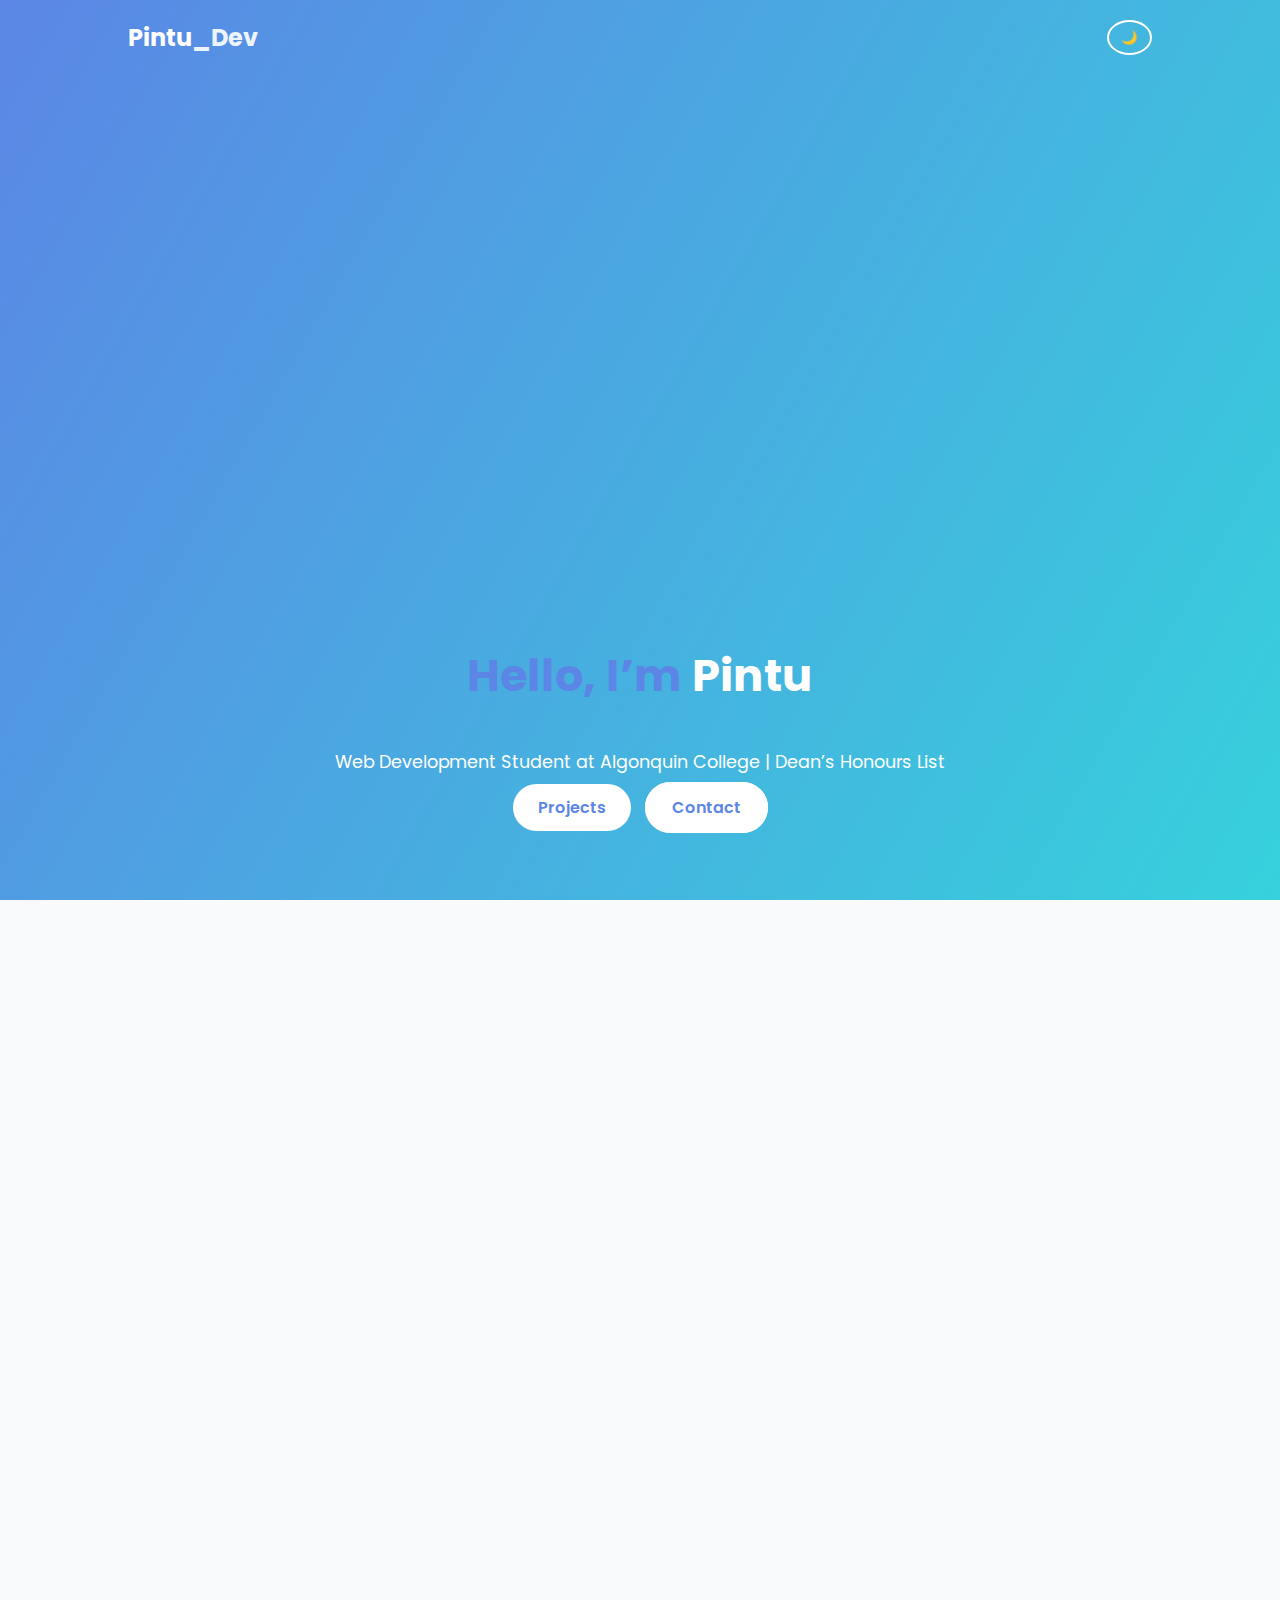
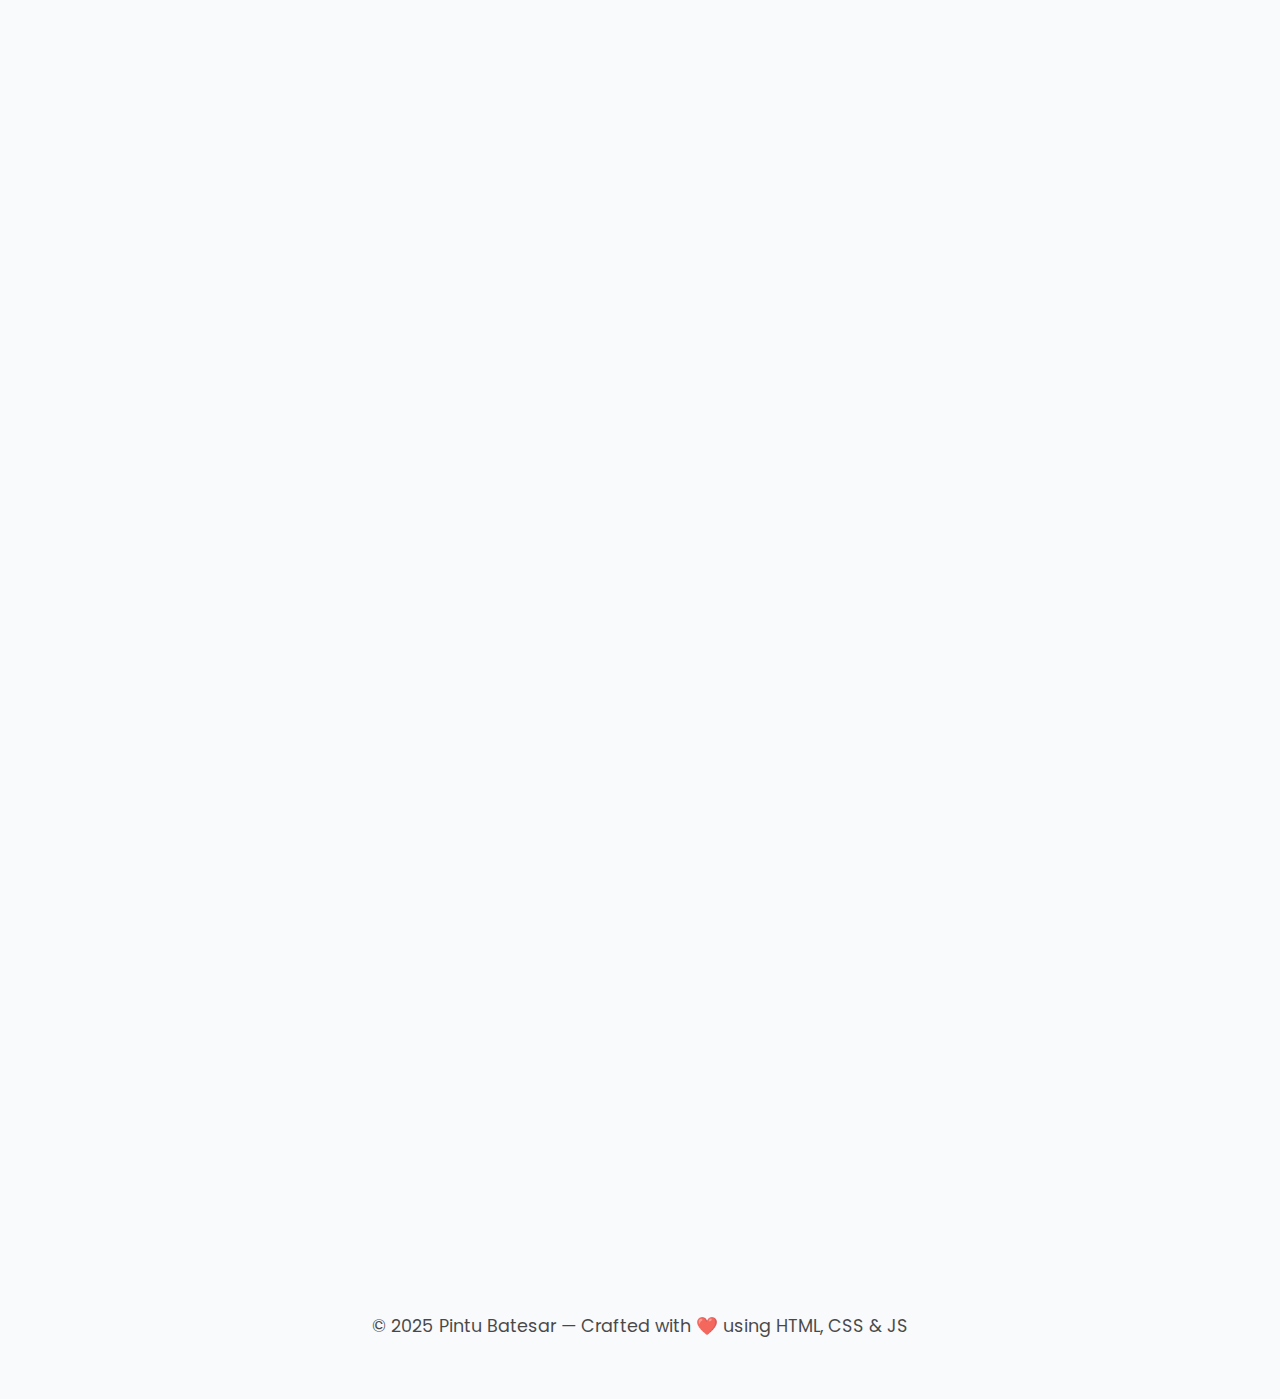
<file: index.html>
<!DOCTYPE html>
<html lang="en">
<head>
  <meta charset="UTF-8" />
  <meta name="viewport" content="width=device-width, initial-scale=1.0" />
  <title>Pintu Batesar | Web Developer Portfolio</title>
  <link href="https://fonts.googleapis.com/css2?family=Poppins:wght@300;400;600&display=swap" rel="stylesheet" />
  <link rel="stylesheet" href="style.css" />
</head>
<body>
  <header id="hero">
    <nav>
      <h1 class="logo">Pintu<span>_Dev</span></h1>
      <button id="theme-toggle">🌙</button>
    </nav>
    <div class="hero-content">
      <h2>Hello, I’m <span>Pintu</span></h2>
      <h3 class="typed"></h3>
      <p>Web Development Student at Algonquin College | Dean’s Honours List</p>
      <div class="hero-buttons">
        <a href="#projects" class="btn">Projects</a>
        <a href="#contact" class="btn btn-outline">Contact</a>
      </div>
    </div>
  </header>

  <section id="about" class="fade-up">
    <h2>About Me</h2>
    <p>I’m a Web Development student at Algonquin College, Ottawa. I love creating responsive, interactive web applications and exploring modern technologies. I aim to build experiences that merge creativity and functionality. Currently seeking a Co-op for Summer 2026.</p>
  </section>

  <section id="skills" class="fade-up">
    <h2>Skills</h2>
    <div class="skills-grid">
      <div class="skill">HTML / CSS / JavaScript</div>
      <div class="skill">React / C# / Python</div>
      <div class="skill">SQL / Database Design</div>
      <div class="skill">Linux / Git</div>
      <div class="skill">Figma / Photoshop</div>
      <div class="skill">Machine Learning Basics</div>
    </div>
  </section>

  <section id="projects" class="fade-up">
    <h2>Projects</h2>
    <div class="projects-grid">
      <div class="project-card">
        <img src="Images/Dasher app design.png" alt="Dasher Web App" />
        <div class="project-info">
          <h3>Dasher Web App</h3>
          <p>Modern, responsive website showcasing clean UI design principles.</p>
          <span>HTML / CSS</span>
        </div>
      </div>

      <div class="project-card">
        <img src="Images/Roamly-Travel App.png" alt="Figma Travel Planner" />
        <div class="project-info">
          <h3>Figma Travel Planner App</h3>
          <p>Interactive prototype for multi-day trip planning with team collaboration.</p>
          <span>UI/UX / Figma</span>
        </div>
      </div>

      <div class="project-card">
        <img src="Images/Linux.jpg" alt="Linux Practice" />
        <div class="project-info">
          <h3>Linux Commands</h3>
          <p>Practiced essential Linux commands for file navigation and data transfer.</p>
          <span>Linux / Terminal</span>
        </div>
      </div>
    </div>
  </section>

  <section id="contact" class="fade-up">
    <h2>Contact</h2>
    <p>Let’s connect! Feel free to reach out for collaborations or opportunities.</p>
    <div class="contact-links">
      <a href="mailto:pint0055@algonquinlive.com" class="btn">📧 Email Me</a>
      <div class="socials">
        <a href="https://linkedin.com/in/pintu25" target="_blank">LinkedIn</a>
        <a href="https://github.com/pintubatesar" target="_blank">GitHub</a>
      </div>
    </div>
  </section>

  <footer>
    <p>© 2025 Pintu Batesar — Crafted with ❤️ using HTML, CSS & JS</p>
  </footer>

  <script src="script.js"></script>
</body>
</html>
   
 
</file>
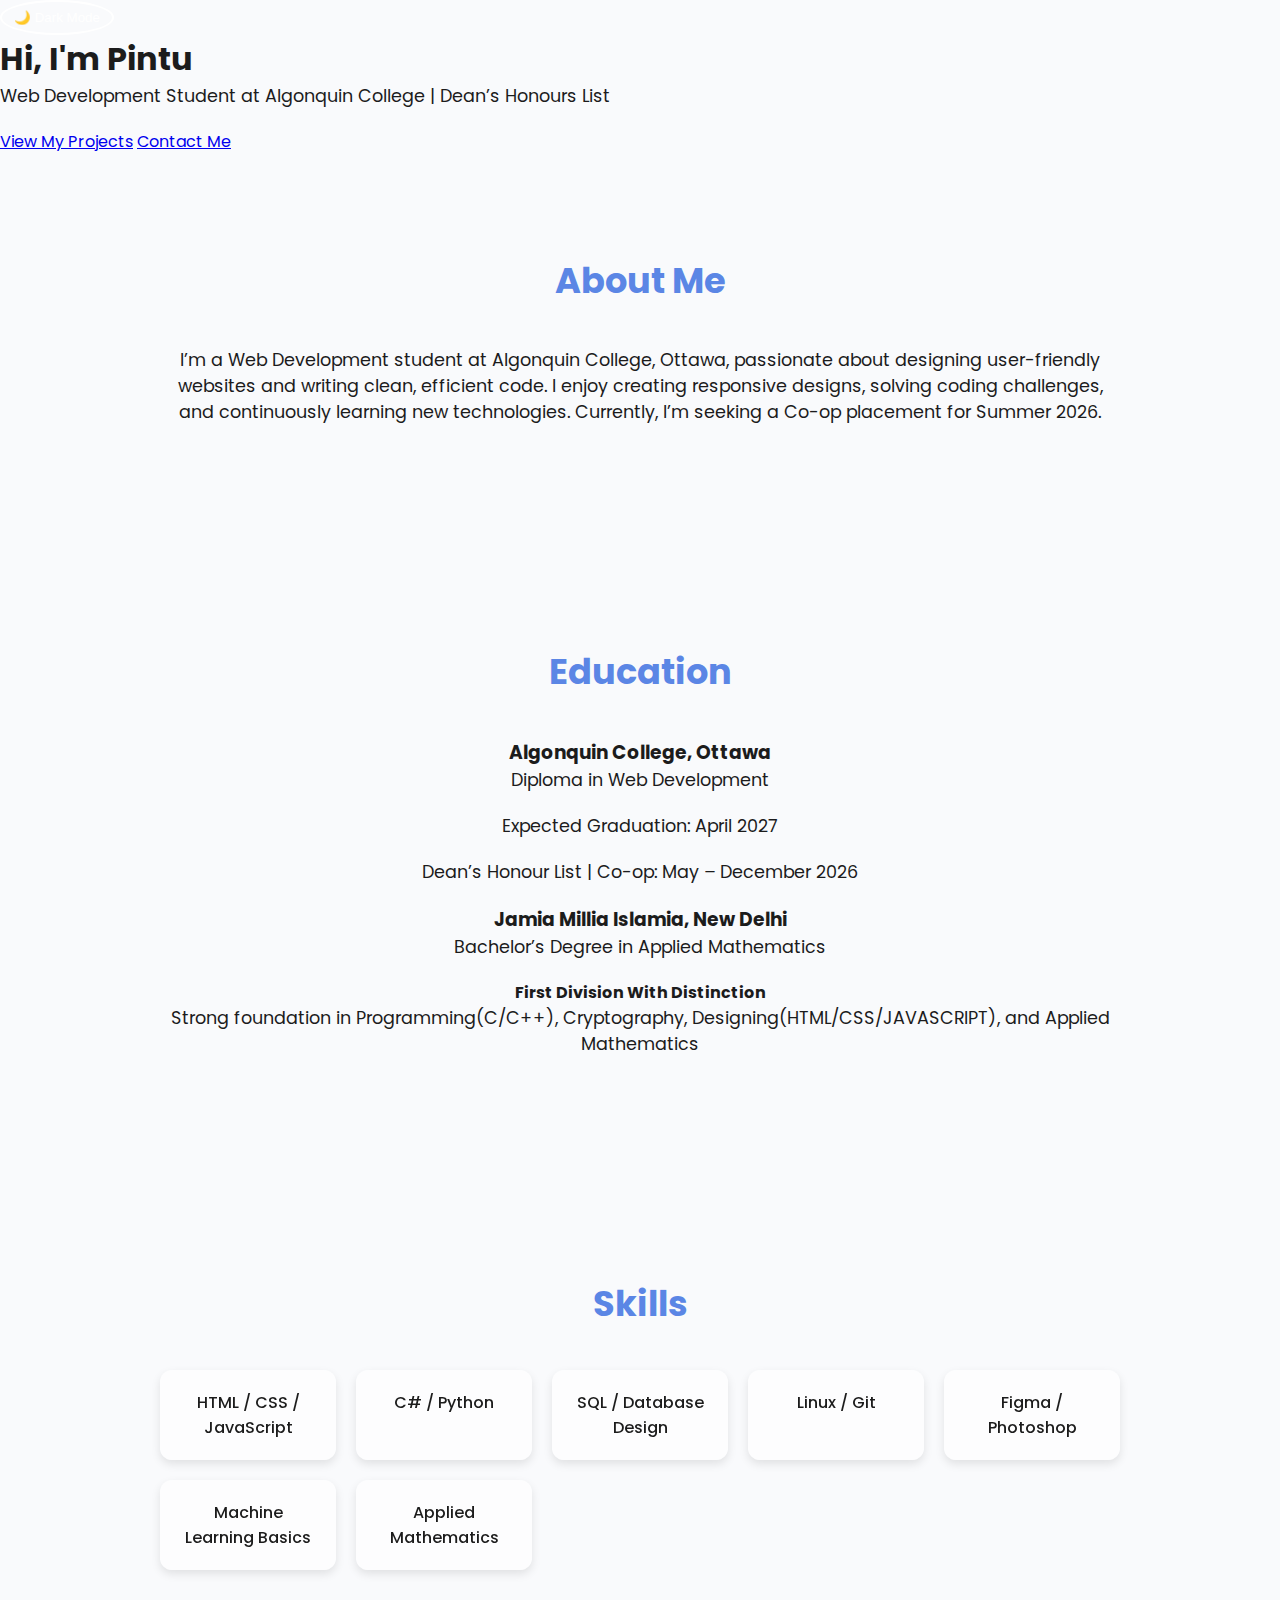
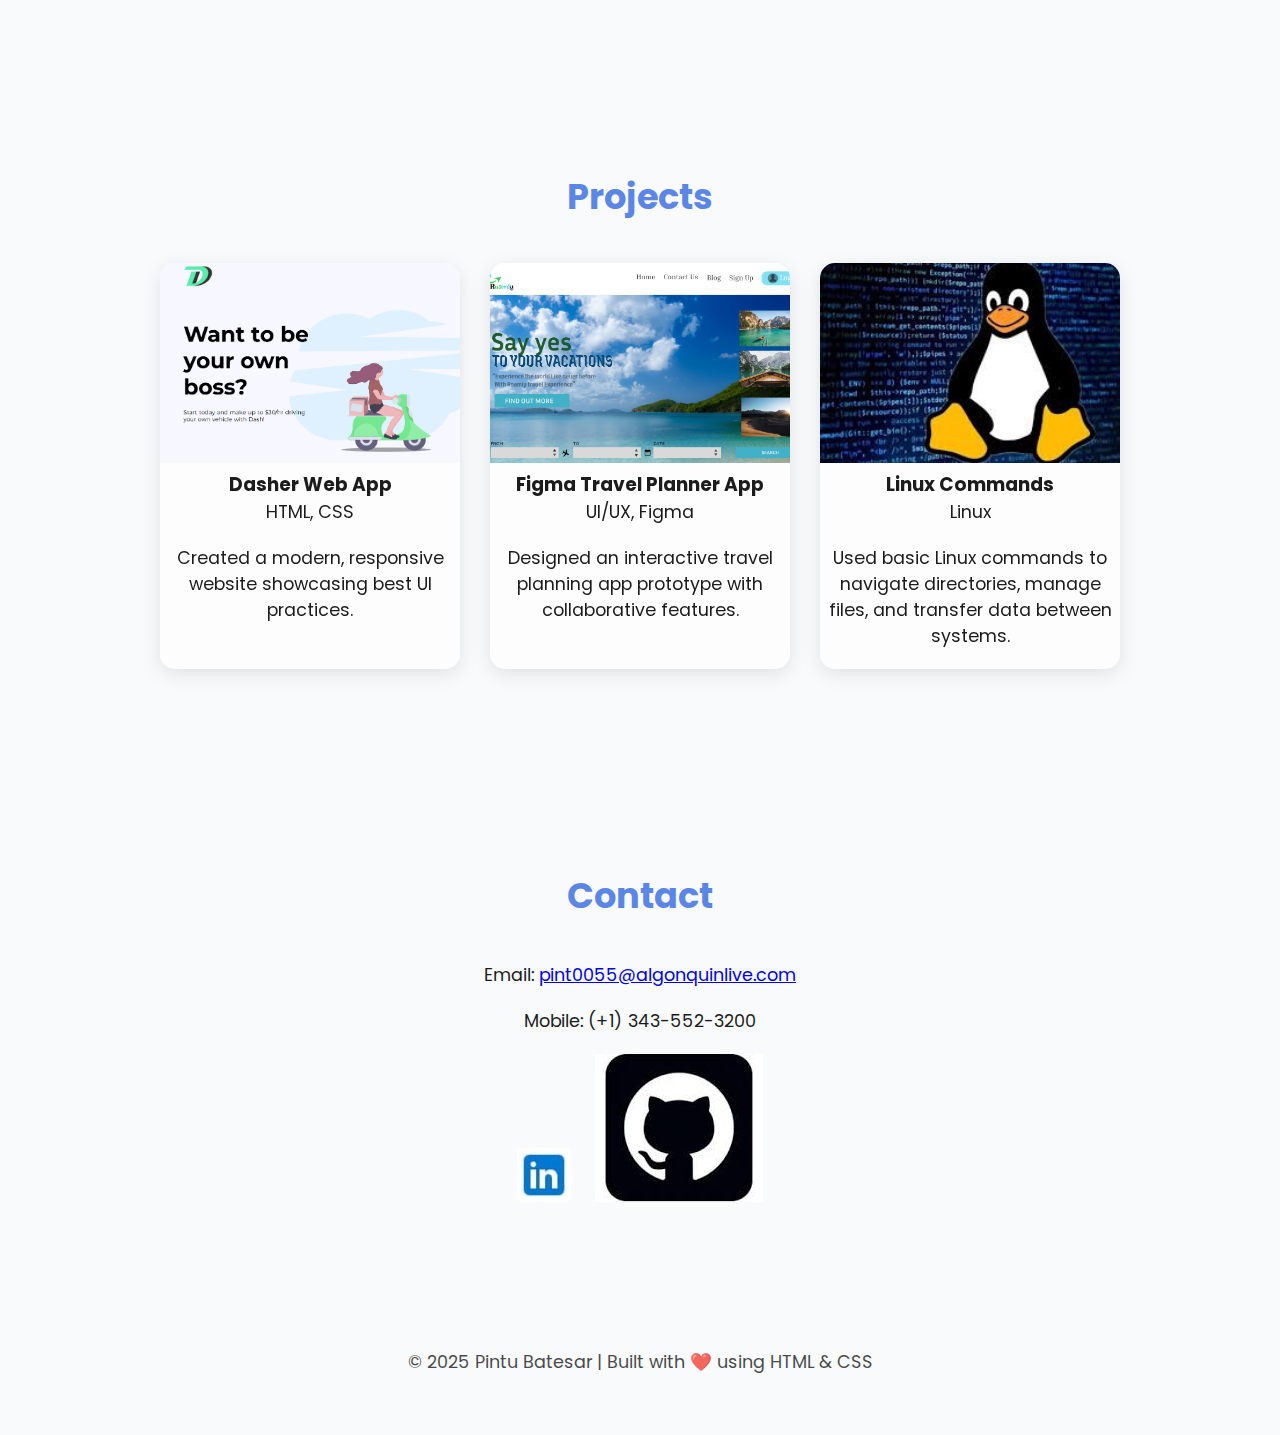
<file: portfolio_site.html>
<!DOCTYPE html>
<html lang="en">
<head>
  <meta charset="UTF-8">
  <meta name="viewport" content="width=device-width, initial-scale=1.0">
  <title>Pintu Batesar | Web Developer Portfolio</title>
  <link rel="preconnect" href="https://fonts.googleapis.com">
  <link rel="preconnect" href="https://fonts.gstatic.com" crossorigin>
  <link href="https://fonts.googleapis.com/css2?family=Poppins:wght@300;400;600&display=swap" rel="stylesheet">
  <link href="style.css" rel="stylesheet"> 
</head>
<body>
  <header>
    <button id="theme-toggle">🌙 Dark Mode</button>
    <h1>Hi, I'm Pintu</h1>
    <p>Web Development Student at Algonquin College | Dean’s Honours List</p>
    <div class="buttons">
      <a href="#projects" class="btn">View My Projects</a>
      <a href="#contact" class="btn">Contact Me</a>
    </div>
  </header>

  <section class="about" id="about">
    <h2>About Me</h2>
    <p>I’m a Web Development student at Algonquin College, Ottawa, passionate about designing user-friendly websites and writing clean, efficient code. I enjoy creating responsive designs, solving coding challenges, and continuously learning new technologies. Currently, I’m seeking a Co-op placement for Summer 2026.</p>
  </section>

  <section id="education" class="education-section">
  <h2 class="section-title">Education</h2>

  <div class="education-item">
    <h3>Algonquin College, Ottawa</h3>
    <p class="degree">Diploma in Web Development</p>
    <p class="details">Expected Graduation: April 2027</p>
    <p class="details">Dean’s Honour List | Co-op: May – December 2026</p>
  </div>

  <div class="education-item">
    <h3>Jamia Millia Islamia, New Delhi</h3>
    <p class="degree">Bachelor’s Degree in Applied Mathematics</p>
    <h4 class="details">First Division With Distinction</h4>
    <p class="details">Strong foundation in Programming(C/C++), Cryptography, Designing(HTML/CSS/JAVASCRIPT), and Applied Mathematics</p>
</section>


  <section class="skills" id="skills">
    <h2>Skills</h2>
    <div class="skills-grid">
      <div class="skill">HTML / CSS / JavaScript</div>
      <div class="skill">C# / Python</div>
      <div class="skill">SQL / Database Design</div>
      <div class="skill">Linux / Git</div>
      <div class="skill">Figma / Photoshop</div>
      <div class="skill">Machine Learning Basics</div>
       <div class="skill">Applied Mathematics</div>
    </div>
  </section>

  <section class="projects" id="projects">
    <h2>Projects</h2>
    <div class="projects-grid">
      <div class="project-card">
        <img src="Images/Dasher app design.png" alt="Dasher Web App" style="width: fit-content;">
        <div class="content">
          <h3>Dasher Web App</h3>
          <p class="tags">HTML, CSS</p>
          <p>Created a modern, responsive website showcasing best UI practices.</p>
        </div>
      </div>
      <div class="project-card">
        <img src="Images/Roamly-Travel App.png" alt="Figma Travel App">
        <div class="content">
          <h3>Figma Travel Planner App</h3>
          <p class="tags">UI/UX, Figma</p>
          <p>Designed an interactive travel planning app prototype with collaborative features.</p>
        </div>
      </div>
      <div class="project-card">
        <img src="Images/Linux.jpg" alt="Linux">
        <div class="content">
          <h3>Linux Commands</h3>
          <p class="tags">Linux</p>
          <p>Used basic Linux commands to navigate directories, manage files, and transfer data between systems.</p>
        </div>
      </div>
    </div>
  </section>

  <section class="contact" id="contact">
    <h2>Contact</h2>
    <p>Email: <a href="mailto:pint0055@algonquinlive.com">pint0055@algonquinlive.com</a></p>
    <p>Mobile: (+1) 343-552-3200</p>
    <div class="socials">
      <a href="https://linkedin.com/in/pintu25" target="_blank">
        <img src="Images/icons8-linkedin-48.jpg" alt="linkedin" style="width: 54px;">
      </a>
      <a href="https://github.com/pintubatesar" target="_blank">
        <img src="Images/github-1.jpg" alt="Github">
      </a>
    </div>
  </section>

  <footer>
    <p>© 2025 Pintu Batesar | Built with ❤️ using HTML & CSS</p>
  </footer>

  <script>
    const toggleBtn = document.getElementById('theme-toggle');
    toggleBtn.addEventListener('click', () => {
      const isDark = document.body.getAttribute('data-theme') === 'dark';
      document.body.setAttribute('data-theme', isDark ? 'light' : 'dark');
      toggleBtn.textContent = isDark ? '🌙 Dark Mode' : '☀️ Light Mode';
    });
  </script>
</body>
</html>
</file>
<file: style.css>
:root {
  --bg: #f9fafc;
  --text: #1c1c1c;
  --accent: #5b86e5;
  --secondary: #36d1dc;
  --card-bg: rgba(255, 255, 255, 0.6);
  --blur: blur(15px);
}

[data-theme="dark"] {
  --bg: #0e0e0e;
  --text: #f5f5f5;
  --card-bg: rgba(25, 25, 25, 0.6);
  --accent: #7aa2f7;
}

* {
  margin: 0; padding: 0;
  box-sizing: border-box;
  scroll-behavior: smooth;
}

body {
  font-family: 'Poppins', sans-serif;
  background: var(--bg);
  color: var(--text);
  transition: background 0.3s, color 0.3s;
  overflow-x: hidden;
}

/* Header */
#hero {
  height: 100vh;
  background: linear-gradient(120deg, var(--accent), var(--secondary));
  color: white;
  display: flex;
  flex-direction: column;
  justify-content: space-between;
}

nav {
  display: flex; justify-content: space-between; align-items: center;
  padding: 20px 10%;
}
.logo {
  font-weight: 700; font-size: 1.5rem;
}
.logo span { color: #fff; opacity: 0.9; }

#theme-toggle {
  background: transparent;
  border: 2px solid white;
  color: white;
  border-radius: 50%;
  padding: 8px 12px;
  cursor: pointer;
  transition: 0.3s;
}
#theme-toggle:hover { background: rgba(255,255,255,0.2); }

.hero-content {
  text-align: center;
  padding-bottom: 80px;
}
.hero-content h2 {
  font-size: 2.8rem;
}
.hero-content h3 {
  font-size: 1.5rem;
  margin: 10px 0 20px;
}
.hero-content span { color: #fff; font-weight: 700; }
.hero-buttons .btn {
  text-decoration: none;
  margin: 5px;
  padding: 12px 25px;
  border-radius: 30px;
  background: white;
  color: var(--accent);
  font-weight: 600;
  transition: 0.3s;
}
.btn:hover { transform: translateY(-3px); opacity: 0.9; }
.btn-outline {
  background: transparent;
  border: 2px solid white;
  color: white;
}
.btn-outline:hover { background: white; color: var(--accent); }

/* Section Base */
section {
  max-width: 1000px;
  margin: auto;
  padding: 100px 20px;
  text-align: center;
}
h2 {
  font-size: 2.2rem;
  color: var(--accent);
  margin-bottom: 40px;
}
p { font-size: 1.1rem; margin-bottom: 20px; }

/* Skills */
.skills-grid {
  display: grid;
  grid-template-columns: repeat(auto-fit, minmax(160px, 1fr));
  gap: 20px;
}
.skill {
  background: var(--card-bg);
  backdrop-filter: var(--blur);
  border-radius: 12px;
  padding: 20px;
  font-weight: 500;
  transition: 0.3s;
  box-shadow: 0 4px 10px rgba(0,0,0,0.1);
}
.skill:hover {
  transform: translateY(-5px);
  background: var(--accent);
  color: white;
}

/* Projects */
.projects-grid {
  display: grid;
  grid-template-columns: repeat(auto-fit, minmax(280px, 1fr));
  gap: 30px;
}
.project-card {
  background: var(--card-bg);
  backdrop-filter: var(--blur);
  border-radius: 15px;
  overflow: hidden;
  transition: 0.4s;
  box-shadow: 0 5px 20px rgba(0,0,0,0.1);
}
.project-card:hover { transform: translateY(-8px) scale(1.02); }
.project-card img {
  width: 100%;
  height: 200px;
  object-fit: cover;
}
.project-info {
  padding: 20px;
  text-align: left;
}
.project-info h3 { color: var(--accent); margin-bottom: 8px; }
.project-info span {
  font-size: 0.9rem;
  color: #888;
}

/* Contact */
.contact-links .btn { background: var(--accent); color: white; }
.socials a {
  text-decoration: none;
  color: var(--accent);
  font-weight: 600;
  margin: 0 10px;
}

/* Footer */
footer {
  text-align: center;
  padding: 40px 10px;
  font-size: 0.9rem;
  opacity: 0.8;
}

/* Animation */
.fade-up {
  opacity: 0;
  transform: translateY(40px);
  transition: opacity 0.6s ease, transform 0.6s ease;
}
.fade-up.visible {
  opacity: 1;
  transform: translateY(0);
}

/* Responsive */
@media (max-width: 768px) {
  .hero-content h2 { font-size: 2rem; }
}
</file>
